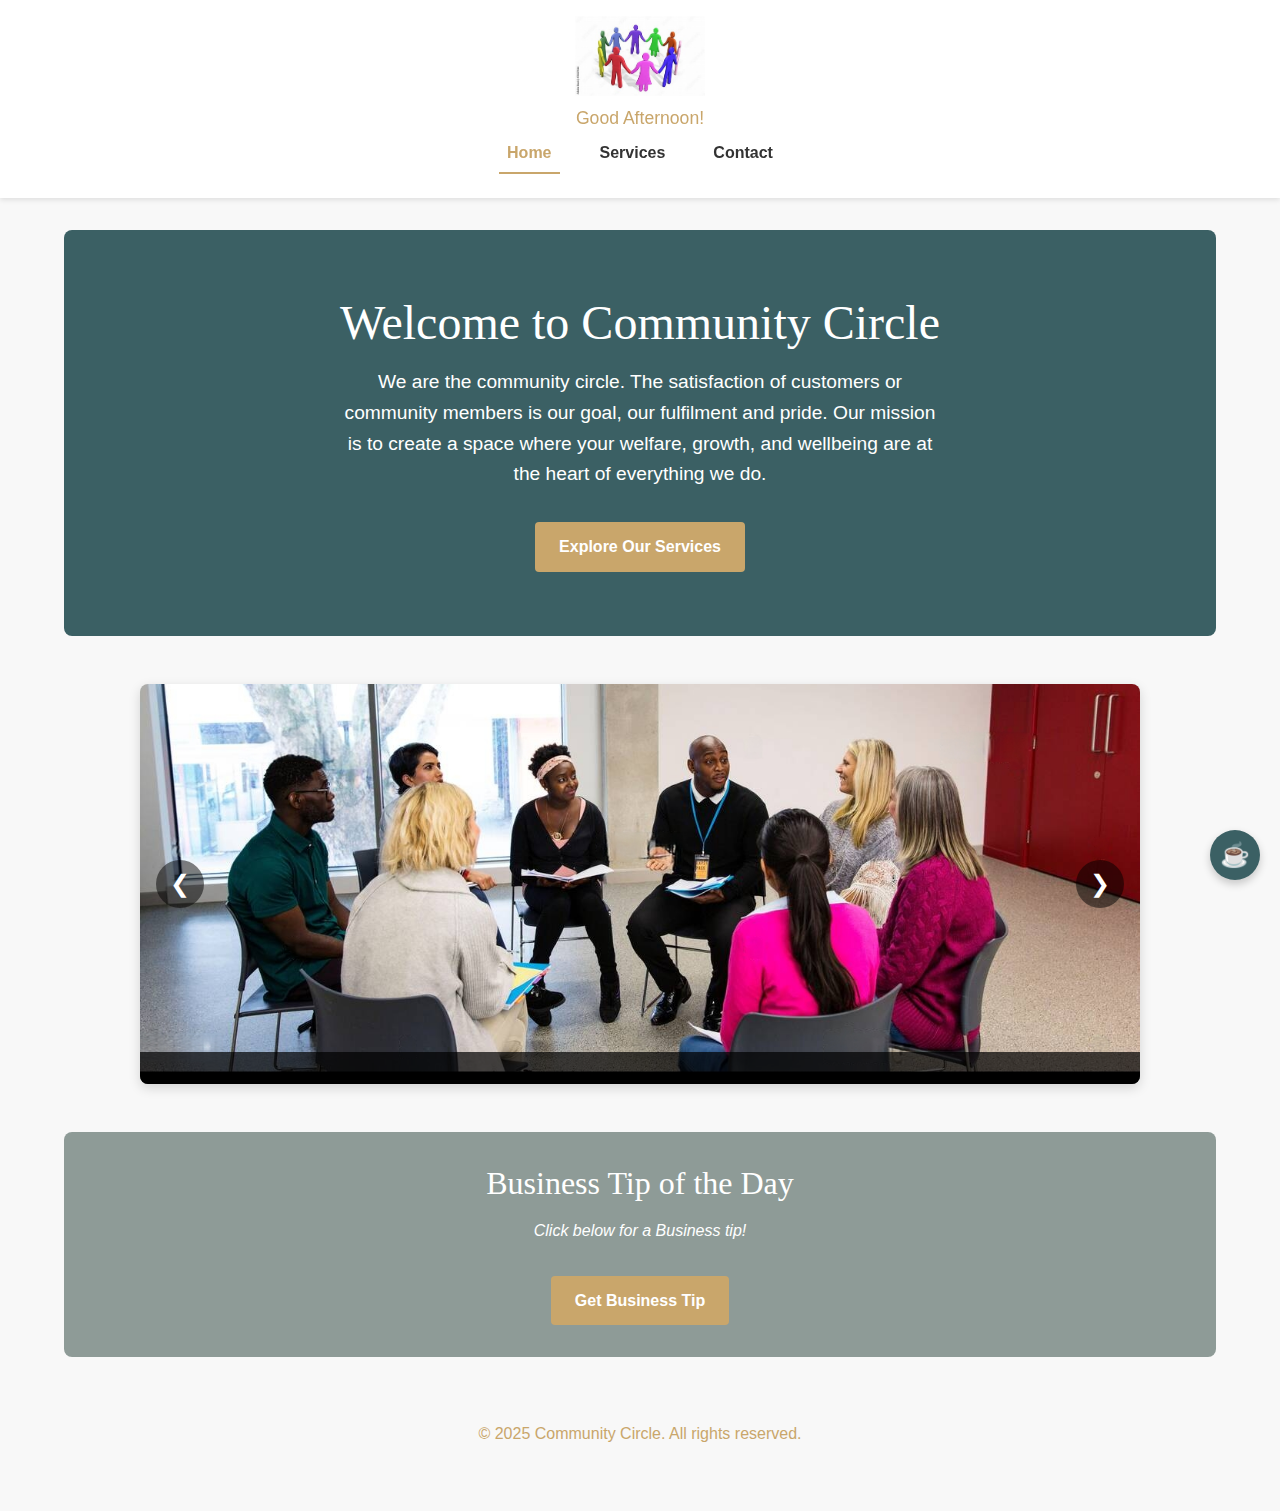
<file: index.html>
<!DOCTYPE html>
<html lang="en">
<head>
    <meta charset="UTF-8">
    <meta name="viewport" content="width=device-width, initial-scale=1.0">
    <title>Home - Community Circle</title>
    <link rel="stylesheet" href="https://stackpath.bootstrapcdn.com/bootstrap/4.5.2/css/bootstrap.min.css">
    <link rel="stylesheet" href="styles.css">
</head>
<body>
    <!-- Navigation Bar -->
    <header>
        <div class="logo-container">
            <img src="images/logo2.jpg" alt="Community circle" class="logo">
        </div>
        <div id="greeting" class="greeting"></div>
        <nav>
            <ul>
                <li><a href="index.html" class="active">Home</a></li>
                <li><a href="services.html">Services</a></li>
                <li><a href="contact.html">Contact</a></li>
            </ul>
        </nav>
    </header>

    <main>
        <section class="hero">
            <div class="hero-content">
                <h1>Welcome to Community Circle</h1>
                <p>We are the community circle. The satisfaction of customers or community members is our goal, our fulfilment and pride. 
                
                Our mission is to create a space where your welfare, growth, and wellbeing are at the heart of everything we do. 
                    
    
                    </p>
                <a href="services.html" class="btn">Explore Our Services</a>
            </div>
        </section>


        <!-- Image Slider -->
        <section class="slider-container">
            <div class="slider">
                <div class="slide active">
                    <img src="images/community.jpeg" alt="Mother Care" class="slide-img">
                    <div class="slide-caption"></div>
                </div>
                <div class="slide">
                    <img src="images/Community Circle.jpg" alt="Couselling" class="slide-img">
                    <div class="slide-caption"></div>
                </div>
                <div class="slide">
                    <img src="images/MM.jpeg" alt="App" class="slide-img">
                    <div class="slide-caption"></div>
                </div>
            </div>
            <button class="slider-btn prev">&#10094;</button>
            <button class="slider-btn next">&#10095;</button>
        </section>

        <!-- Interactive Feature: Business Tip -->

        <section class="business-tip">
            <h2>Business Tip of the Day</h2>
            <p id="random-tip">Click below for a Business tip!</p>
            <button id="tip-button" class="btn">Get Business Tip</button>
        </section>
    

    <div id="chatbot" class="chatbot">
        <div class="chatbot-header">
            <h3>Community Assistant</h3>
            <button id="close-chat">×</button>
        </div>
        <div class="chatbot-messages" id="chatbot-messages">
            <div class="bot-message">Hi there! How can I help you with your coffee today?</div>
        </div>
        <div class="chatbot-input">
            <input type="text" id="user-input" placeholder="Type your question...">
            <button id="send-message">Send</button>
        </div>
    </div>
    
    <div class="chat-icon" id="chat-icon">
        <span>☕</span>
    </div>


<footer class="bg-lightblue text-center py-3">
    <p>&copy; 2025 Community Circle. All rights reserved.</p>
</footer>

    <!-- Scripts -->
    <!-- Bootstrap Dependencies -->
<script src="https://code.jquery.com/jquery-3.5.1.slim.min.js"></script>
<script src="https://cdn.jsdelivr.net/npm/@popperjs/core@2.5.2/dist/umd/popper.min.js"></script>
<script src="https://stackpath.bootstrapcdn.com/bootstrap/4.5.2/js/bootstrap.min.js"></script>
<script src="scripts.js"></script>
</body>
</html>
</file>
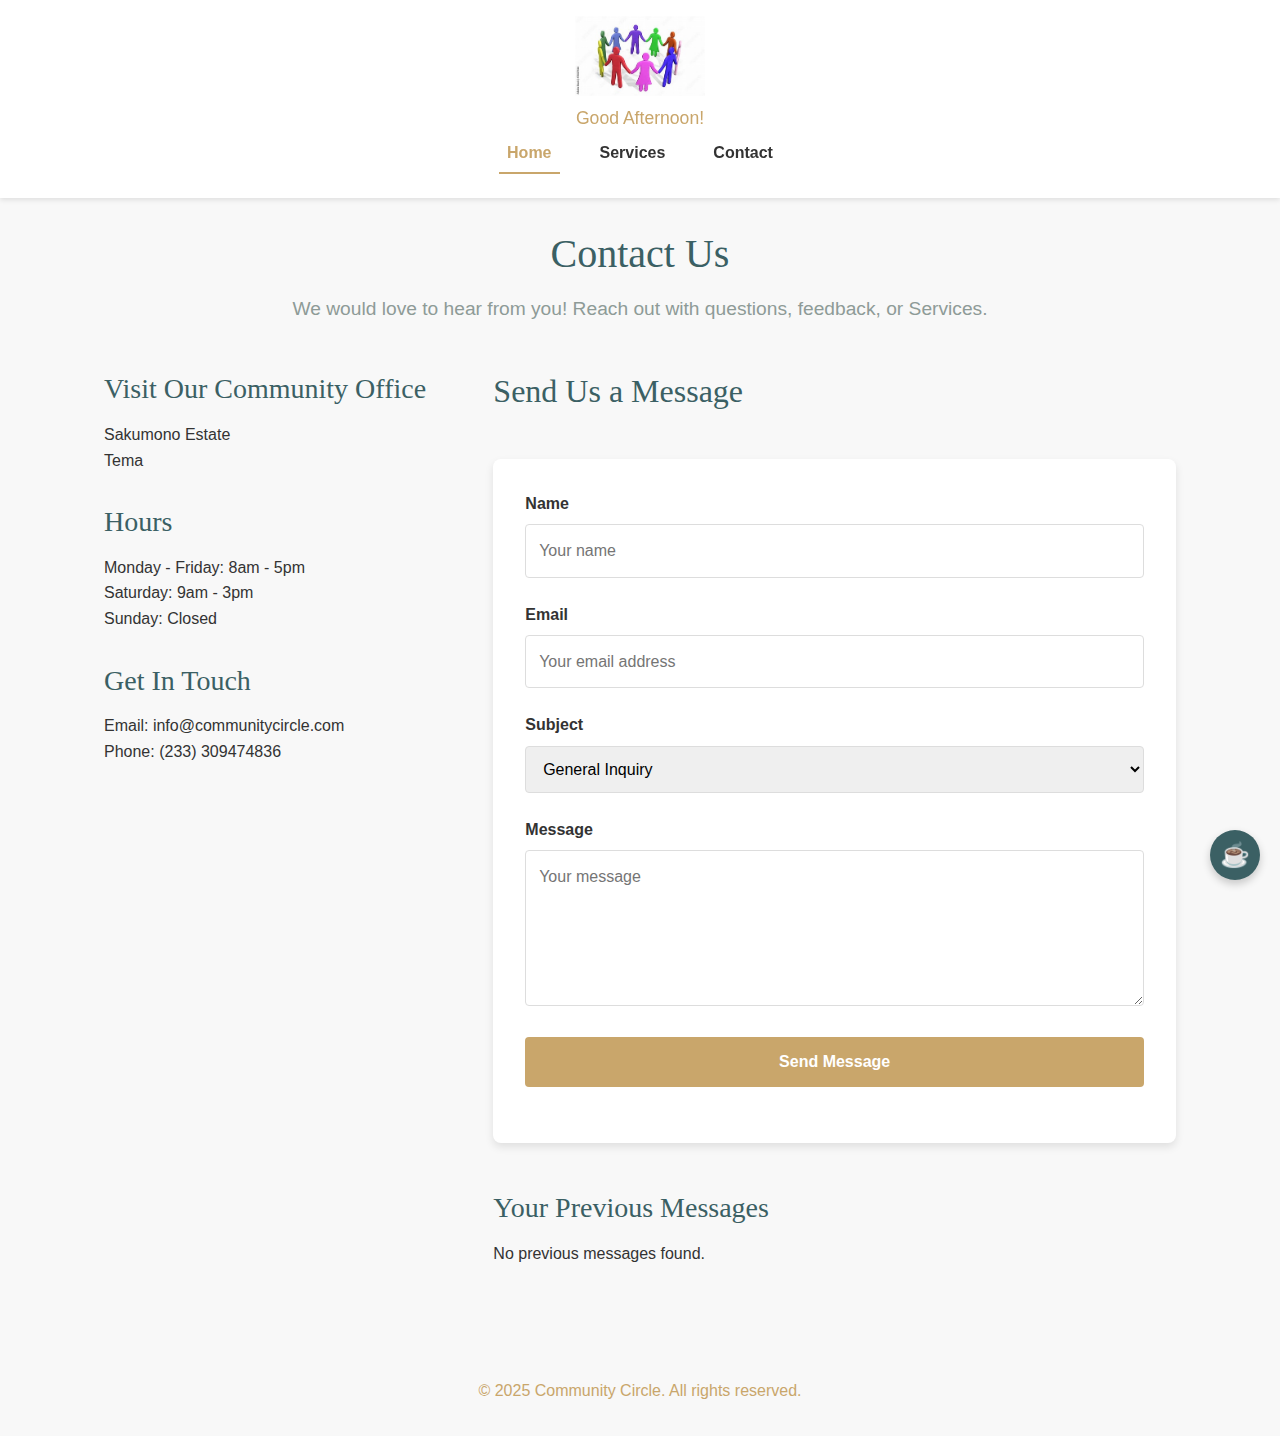
<file: contact.html>
<!DOCTYPE html>
<html lang="en">
<head>
    <meta charset="UTF-8">
    <meta name="viewport" content="width=device-width, initial-scale=1.0">
    <title>Contact - Community Circle</title>
    <link rel="stylesheet" href="https://stackpath.bootstrapcdn.com/bootstrap/4.5.2/css/bootstrap.min.css">
    <link rel="stylesheet" href="styles.css">
</head>
<body>
    <!-- Navigation Bar (same as index.html) -->
    <header>
        <div class="logo-container">
            <img src="images/logo2.jpg" alt="Community circle" class="logo">
        </div>
        <div id="greeting" class="greeting"></div>
        <nav>
            <ul>
                <li><a href="index.html" class="active">Home</a></li>
                <li><a href="services.html">Services</a></li>
                <li><a href="contact.html">Contact</a></li>
            </ul>
        </nav>
    </header>

    <!-- Main Content -->
    <main class="contact-main">
        <section class="page-header">
            <h1>Contact Us</h1>
            <p>We would love to hear from you! Reach out with questions, feedback, or Services.</p>
        </section>

        <section class="contact-container">
            <div class="contact-info">
                <div class="contact-detail">
                 <h3>Visit Our Community Office</h3>
                    <p>Sakumono Estate<br>Tema</p>
                </div>
                <div class="contact-detail">
                    <h3>Hours</h3>
                    <p>Monday - Friday: 8am - 5pm<br>
                    Saturday: 9am - 3pm<br>
                    Sunday: Closed</p>
                </div>
                <div class="contact-detail">
                    <h3>Get In Touch</h3>
                    <p>Email: info@communitycircle.com<br>
                    Phone: (233) 309474836</p>
                </div>
                <div class="contact-map">
                    
                    
                </div>
            </div>

            <div class="contact-form-container">
                <h2>Send Us a Message</h2>
                <div id="form-status" class="form-status"></div>
                <form id="contact-form" class="contact-form">
                    <div class="form-group">
                        <label for="name">Name</label>
                        <input type="text" id="name" name="name" placeholder="Your name">
                        <span class="error-message" id="name-error"></span>
                    </div>
                    <div class="form-group">
                        <label for="email">Email</label>
                        <input type="email" id="email" name="email" placeholder="Your email address">
                        <span class="error-message" id="email-error"></span>
                    </div>
                    <div class="form-group">
                        <label for="subject">Subject</label>
                        <select id="subject" name="subject">
                            <option value="general">General Inquiry</option>
                            <option value="wholesale">Services</option>
                            <option value="feedback">Feedback</option>
                            <option value="support">Customer Support</option>
                        </select>
                    </div>
                    <div class="form-group">
                        <label for="message">Message</label>
                        <textarea id="message" name="message" placeholder="Your message" rows="5"></textarea>
                        <span class="error-message" id="message-error"></span>
                    </div>
                    <div class="form-group">
                        <button type="submit" class="btn submit-btn">Send Message</button>
                    </div>
                </form>

                <div class="previous-contacts" id="previous-contacts">
                    <h3>Your Previous Messages</h3>
                    <div id="previous-messages-container">
                        <!-- Previous messages will be added here via JavaScript -->
                        <p id="no-messages">No previous messages found.</p>
                    </div>
                </div>
            </div>
        </section>
    </main>

    <div id="chatbot" class="chatbot">
        <div class="chatbot-header">
            <h3>Community Assistant</h3>
            <button id="close-chat">×</button>
        </div>
        <div class="chatbot-messages" id="chatbot-messages">
            <div class="bot-message">Hi there! How can I help you with your coffee today?</div>
        </div>
        <div class="chatbot-input">
            <input type="text" id="user-input" placeholder="Type your question...">
            <button id="send-message">Send</button>
        </div>
    </div>
    
    <div class="chat-icon" id="chat-icon">
        <span>☕</span>
    </div>


<footer class="bg-lightblue text-center py-3">
    <p>&copy; 2025 Community Circle. All rights reserved.</p>
</footer>
    <!-- Scripts -->
    <!-- Bootstrap Dependencies -->
<script src="https://code.jquery.com/jquery-3.5.1.slim.min.js"></script>
<script src="https://cdn.jsdelivr.net/npm/@popperjs/core@2.5.2/dist/umd/popper.min.js"></script>
<script src="https://stackpath.bootstrapcdn.com/bootstrap/4.5.2/js/bootstrap.min.js"></script>
<script src="scripts.js"></script>
</body>
</html>
</file>
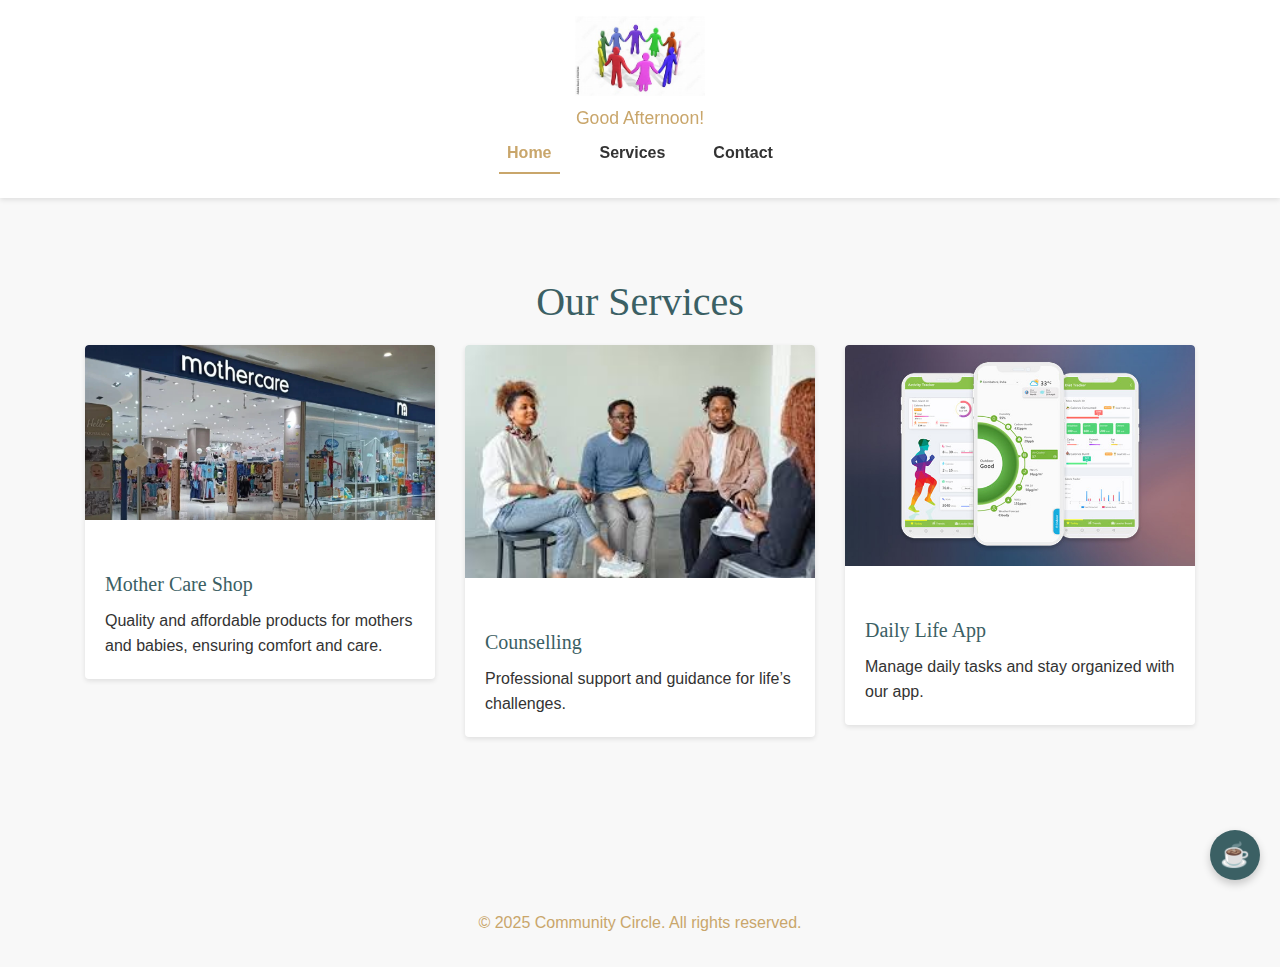
<file: services.html>
<!DOCTYPE html>
<html lang="en">
<head>
    <meta charset="UTF-8">
    <meta name="viewport" content="width=device-width, initial-scale=1.0">
    <title>Services - Community Circle</title>
    <link rel="stylesheet" href="https://stackpath.bootstrapcdn.com/bootstrap/4.5.2/css/bootstrap.min.css">
    <link rel="stylesheet" href="styles.css">
</head>
<body>
    <!-- Navigation Bar (same as index.html) -->
    <header>
        <div class="logo-container">
            <img src="images/logo2.jpg" alt="Community circle" class="logo">
        </div>
        <div id="greeting" class="greeting"></div>
        <nav>
            <ul>
                <li><a href="index.html" class="active">Home</a></li>
                <li><a href="services.html">Services</a></li>
                <li><a href="contact.html">Contact</a></li>
            </ul>
        </nav>
    </header>

    <main>
        <section class="products py-5">
            <div class="container">
                <h1 class="text-center mb-4">Our Services</h1>
                <div class="row">
                    <div class="col-md-4 mb-4">
                        <div class="card">
                            <img src="images/Mothercare.jpg" class="card-img-top" alt="Mother Care Shop">
                            <div class="card-body">
                                <h5 class="card-title">Mother Care Shop</h5>
                                <p class="card-text">Quality and affordable products for mothers and babies, ensuring comfort and care.</p>
                            </div>
                        </div>
                    </div>
                    <div class="col-md-4 mb-4">
                        <div class="card">
                            <img src="images/Counselling.jpg" class="card-img-top" alt="Counselling">
                            <div class="card-body">
                                <h5 class="card-title">Counselling</h5>
                                <p class="card-text">Professional support and guidance for life’s challenges.</p>
                            </div>
                        </div>
                    </div>
                    <div class="col-md-4 mb-4">
                        <div class="card">
                            <img src="images/Daily life app.jpg" class="card-img-top" alt="Daily Life App">
                            <div class="card-body">
                                <h5 class="card-title">Daily Life App</h5>
                                <p class="card-text">Manage daily tasks and stay organized with our app.</p>
                            </div>
                        </div>
                    </div>
                    
        </section>
    </main>
    <div id="chatbot" class="chatbot">
        <div class="chatbot-header">
            <h3>Community Assistant</h3>
            <button id="close-chat">×</button>
        </div>
        <div class="chatbot-messages" id="chatbot-messages">
            <div class="bot-message">Hi there! How can I help you with your coffee today?</div>
        </div>
        <div class="chatbot-input">
            <input type="text" id="user-input" placeholder="Type your question...">
            <button id="send-message">Send</button>
        </div>
    </div>
    
    <div class="chat-icon" id="chat-icon">
        <span>☕</span>
    </div>

    <footer class="bg-lightblue text-center py-3">
        <p>&copy; 2025 Community Circle. All rights reserved.</p>
    </footer>

    <!-- Scripts -->
    <!-- Bootstrap Dependencies -->
<script src="https://code.jquery.com/jquery-3.5.1.slim.min.js"></script>
<script src="https://cdn.jsdelivr.net/npm/@popperjs/core@2.5.2/dist/umd/popper.min.js"></script>
<script src="https://stackpath.bootstrapcdn.com/bootstrap/4.5.2/js/bootstrap.min.js"></script>
<script src="scripts.js"></script>
</body>
</html>
</file>
<file: styles.css>
/* Global Styles */
:root {
    --primary-color: #3b6064;
    --secondary-color: #8e9b97;
    --accent-color: #c9a66b;
    --dark-color: #333;
    --light-color: #f8f8f8;
    --font-heading: 'Georgia', serif;
    --font-body: 'Helvetica', 'Arial', sans-serif;
}

* {
    margin: 0;
    padding: 0;
    box-sizing: border-box;
}

body {
    font-family: var(--font-body);
    color: var(--dark-color);
    line-height: 1.6;
    background-color: var(--light-color);
}

h1, h2, h3, h4, h5, h6 {
    font-family: var(--font-heading);
    margin-bottom: 1rem;
    color: var(--primary-color);
}

a {
    text-decoration: none;
    color: var(--primary-color);
}

ul {
    list-style: none;
}

img {
    max-width: 100%;
    height: auto;
}

.btn {
    display: inline-block;
    padding: 0.8rem 1.5rem;
    background-color: var(--accent-color);
    color: white;
    border: none;
    border-radius: 4px;
    cursor: pointer;
    font-weight: bold;
    transition: all 0.3s ease;
}

.btn:hover {
    background-color: #b18a50;
    transform: translateY(-2px);
    box-shadow: 0 4px 8px rgba(0, 0, 0, 0.1);
}

/* Header Styles */
header {
    background-color: white;
    padding: 1rem 5%;
    box-shadow: 0 2px 5px rgba(0, 0, 0, 0.1);
    position: sticky;
    top: 0;
    z-index: 100;
}

.logo-container {
    text-align: center;
    margin-bottom: 0.5rem;
}

.logo {
    max-height: 80px;
}

.greeting {
    text-align: center;
    font-size: 1.1rem;
    color: var(--accent-color);
    margin-bottom: 0.5rem;
}

nav ul {
    display: flex;
    justify-content: center;
    gap: 2rem;
}

nav a {
    color: var(--dark-color);
    font-weight: bold;
    padding: 0.5rem;
    position: relative;
}

nav a:hover {
    color: var(--accent-color);
}

nav a.active {
    color: var(--accent-color);
}

nav a.active::after {
    content: '';
    position: absolute;
    bottom: -5px;
    left: 0;
    width: 100%;
    height: 2px;
    background-color: var(--accent-color);
}

/* Main Content Styles */
main {
    padding: 2rem 5%;
}

.page-header {
    text-align: center;
    margin-bottom: 3rem;
}

.page-header h1 {
    font-size: 2.5rem;
    color: var(--primary-color);
}

.page-header p {
    font-size: 1.2rem;
    max-width: 700px;
    margin: 0 auto;
    color: var(--secondary-color);
}

/* Hero Section */
.hero {
    background-color: var(--primary-color);
    color: white;
    padding: 4rem 2rem;
    border-radius: 8px;
    margin-bottom: 3rem;
    text-align: center;
}

.hero h1 {
    font-size: 3rem;
    color: white;
    margin-bottom: 1rem;
}

.hero p {
    font-size: 1.2rem;
    margin-bottom: 2rem;
    max-width: 600px;
    margin-left: auto;
    margin-right: auto;
}

/* Features Section */
.features {
    display: flex;
    justify-content: center;
    flex-wrap: wrap;
    gap: 2rem;
    margin: 4rem 0;
}

.feature-card {
    background-color: white;
    padding: 2rem;
    border-radius: 8px;
    box-shadow: 0 4px 8px rgba(0, 0, 0, 0.1);
    flex: 1;
    min-width: 250px;
    max-width: 350px;
    text-align: center;
}

.feature-card h2 {
    color: var(--primary-color);
}

/* Business Tip Section */
.business-tip {
    background-color: var(--secondary-color);
    color: white;
    padding: 2rem;
    border-radius: 8px;
    text-align: center;
    margin: 3rem 0;
}

.business-tip h2 {
    color: white;
}

#random-tip {
    margin: 1rem 0 2rem;
    font-style: italic;
}

/* Image Slider */
.slider-container {
    position: relative;
    max-width: 1000px;
    margin: 3rem auto;
    overflow: hidden;
    border-radius: 8px;
    box-shadow: 0 4px 12px rgba(0, 0, 0, 0.15);
}

.slider {
    display: flex;
    height: 400px;
}

.slide {
    min-width: 100%;
    position: relative;
    opacity: 0;
    transition: opacity 0.5s ease-in-out;
    display: none;
}

.slide.active {
    opacity: 1;
    display: block;
}

.slide-img {
    width: 100%;
    height: 100%;
    object-fit: cover;
}

.slide-caption {
    position: absolute;
    bottom: 0;
    left: 0;
    right: 0;
    background-color: rgba(0, 0, 0, 0.7);
    color: white;
    padding: 1rem;
    text-align: center;
}

.slider-btn {
    position: absolute;
    top: 50%;
    transform: translateY(-50%);
    background-color: rgba(0, 0, 0, 0.5);
    color: white;
    border: none;
    padding: 1rem;
    cursor: pointer;
    font-size: 1.5rem;
    z-index: 10;
    border-radius: 50%;
    width: 3rem;
    height: 3rem;
    display: flex;
    align-items: center;
    justify-content: center;
    transition: background-color 0.3s;
}

.slider-btn:hover {
    background-color: rgba(0, 0, 0, 0.8);
}

.prev {
    left: 1rem;
}

.next {
    right: 1rem;
}



.card {
    border: none;
    box-shadow: 0 2px 5px rgba(0,0,0,0.1);
    transition: transform 0.3s;
    transform: translateY(-5px);
    display: grid;
    gap: 2rem;
    overflow: hidden;
}

.card:hover {
    transform: translateY(0);
    box-shadow: 0 4px 10px rgba(0,0,0,0.2);
}


/* Contact Page Styles */
.contact-main {
    max-width: 1200px;
    margin: 0 auto;
    padding: 2rem 5%;
}

.contact-container {
    display: flex;
    flex-wrap: wrap;
    gap: 3rem;
    margin-top: 2rem;
}

.contact-info {
    flex: 1;
    min-width: 300px;
}

.contact-detail {
    margin-bottom: 2rem;
}

.contact-map {
    margin-top: 2rem;
}

.map-img {
    width: 100%;
    border-radius: 8px;
}

.contact-form-container {
    flex: 2;
    min-width: 100px;
}

.form-status {
    margin-bottom: 1rem;
    padding: 0.5rem;
    border-radius: 4px;
}

.form-status.success {
    background-color: #d4edda;
    color: #155724;
}

.form-status.error {
    background-color: #f8d7da;
    color: #721c24;
}

.contact-form {
    background-color: white;
    padding: 2rem;
    border-radius: 8px;
    box-shadow: 0 4px 8px rgba(0, 0, 0, 0.1);
}

.form-group {
    margin-bottom: 1.5rem;
}

.form-group label {
    display: block;
    margin-bottom: 0.5rem;
    font-weight: bold;
}

.form-group input,
.form-group select,
.form-group textarea {
    width: 100%;
    padding: 0.8rem;
    border: 1px solid #ddd;
    border-radius: 4px;
    font-family: var(--font-body);
}

.form-group textarea {
    resize: vertical;
}

.error-message {
    color: #dc3545;
    font-size: 0.875rem;
    margin-top: 0.25rem;
    display: block;
}

.submit-btn {
    width: 100%;
}

.previous-contacts {
    margin-top: 3rem;
}

.previous-messages-container {
    margin-top: 1rem;
}

.previous-message-card {
    background-color: #f1f1f1;
    padding: 1rem;
    border-radius: 4px;
    margin-bottom: 1rem;
}

.previous-message-header {
    display: flex;
    justify-content: space-between;
    margin-bottom: 0.5rem;
}

.previous-message-header span {
    font-size: 0.875rem;
    color: var(--secondary-color);
}

/* Chatbot Styles */
.chatbot {
    position: fixed;
    bottom: 80px;
    right: 20px;
    width: 300px;
    background-color: white;
    border-radius: 10px;
    box-shadow: 0 5px 15px rgba(0, 0, 0, 0.2);
    display: none;
    flex-direction: column;
    z-index: 1000;
    overflow: hidden;
}

.chatbot-header {
    background-color: var(--primary-color);
    color: white;
    padding: 0.8rem;
    display: flex;
    justify-content: space-between;
    align-items: center;
}

.chatbot-header h3 {
    margin: 0;
    color: white;
}

#close-chat {
    background: none;
    border: none;
    color: white;
    font-size: 1.5rem;
    cursor: pointer;
}

.chatbot-messages {
    padding: 1rem;
    height: 250px;
    overflow-y: auto;
    display: flex;
    flex-direction: column;
    gap: 0.8rem;
}

.user-message, .bot-message {
    padding: 0.8rem;
    border-radius: 8px;
    max-width: 80%;
    word-wrap: break-word;
}

.user-message {
    align-self: flex-end;
    background-color: var(--accent-color);
    color: white;
}

.bot-message {
    align-self: flex-start;
    background-color: #f1f1f1;
}

.chatbot-input {
    display: flex;
    padding: 0.5rem;
    border-top: 1px solid #ddd;
}

.chatbot-input input {
    flex: 1;
    padding: 0.8rem;
    border: 1px solid #ddd;
    border-radius: 4px 0 0 4px;
}

.chatbot-input button {
    padding: 0.8rem 1.2rem;
    background-color: var(--accent-color);
    color: white;
    border: none;
    border-radius: 0 4px 4px 0;
    cursor: pointer;
}

.chat-icon {
    position: fixed;
    bottom: 20px;
    right: 20px;
    width: 50px;
    height: 50px;
    background-color: var(--primary-color);
    border-radius: 50%;
    display: flex;
    justify-content: center;
    align-items: center;
    color: white;
    font-size: 1.5rem;
    cursor: pointer;
    box-shadow: 0 4px 8px rgba(0, 0, 0, 0.2);
    z-index: 1000;
    transition: all 0.3s;
}

.chat-icon:hover {
    transform: scale(1.1);
}

/* Footer Styles */
footer {
    
    color: #c9a66b;
    padding: 3rem 5% 1rem;
    margin-top: 3rem;
}

.footer-content {
    display: flex;
    flex-wrap: wrap;
    justify-content: space-between;
    gap: 2rem;
    margin-bottom: 2rem;
}

.footer-logo-img {
    max-width: 100px;
}

.footer-links ul {
    display: flex;
    flex-direction: column;
    gap: 0.5rem;
}

.footer-links a {
    color: white;
    opacity: 0.8;
    transition: opacity 0.3s;
}

.footer-links a:hover {
    opacity: 1;
}

.footer-contact p {
    opacity: 0.8;
    line-height: 1.8;
}

.copyright {
    text-align: center;
    padding-top: 1rem;
    border-top: 1px solid rgba(255, 255, 255, 0.1);
    opacity: 0.6;
    font-size: 0.875rem;
}

/* Responsive Styles */
@media (max-width: 768px) {
    .hero h1 {
        font-size: 2rem;
    }
    
    nav ul {
        gap: 1rem;
    }
    
    .features {
        flex-direction: column;
        align-items: center;
    }
    
    .feature-card {
        width: 100%;
    }
    
    .slider-container {
        height: 300px;
    }
    
    .contact-container {
        flex-direction: column;
    }
    
    .chatbot {
        width: 280px;
        bottom: 70px;
    }
}

@media (max-width: 480px) {
    header {
        padding: 1rem;
    }
    
    nav ul {
        gap: 0.5rem;
    }
    
    .hero {
        padding: 2rem 1rem;
    }
    
    .hero h1 {
        font-size: 1.5rem;
    }
    
    .products-grid {
        grid-template-columns: 1fr;
    }
    
    .slider-container {
        height: 250px;
    }
    
    .slider-btn {
        width: 2.5rem;
        height: 2.5rem;
    }
    
    .chatbot {
        width: 250px;
        right: 10px;
        bottom: 70px;
    }
}
</file>
